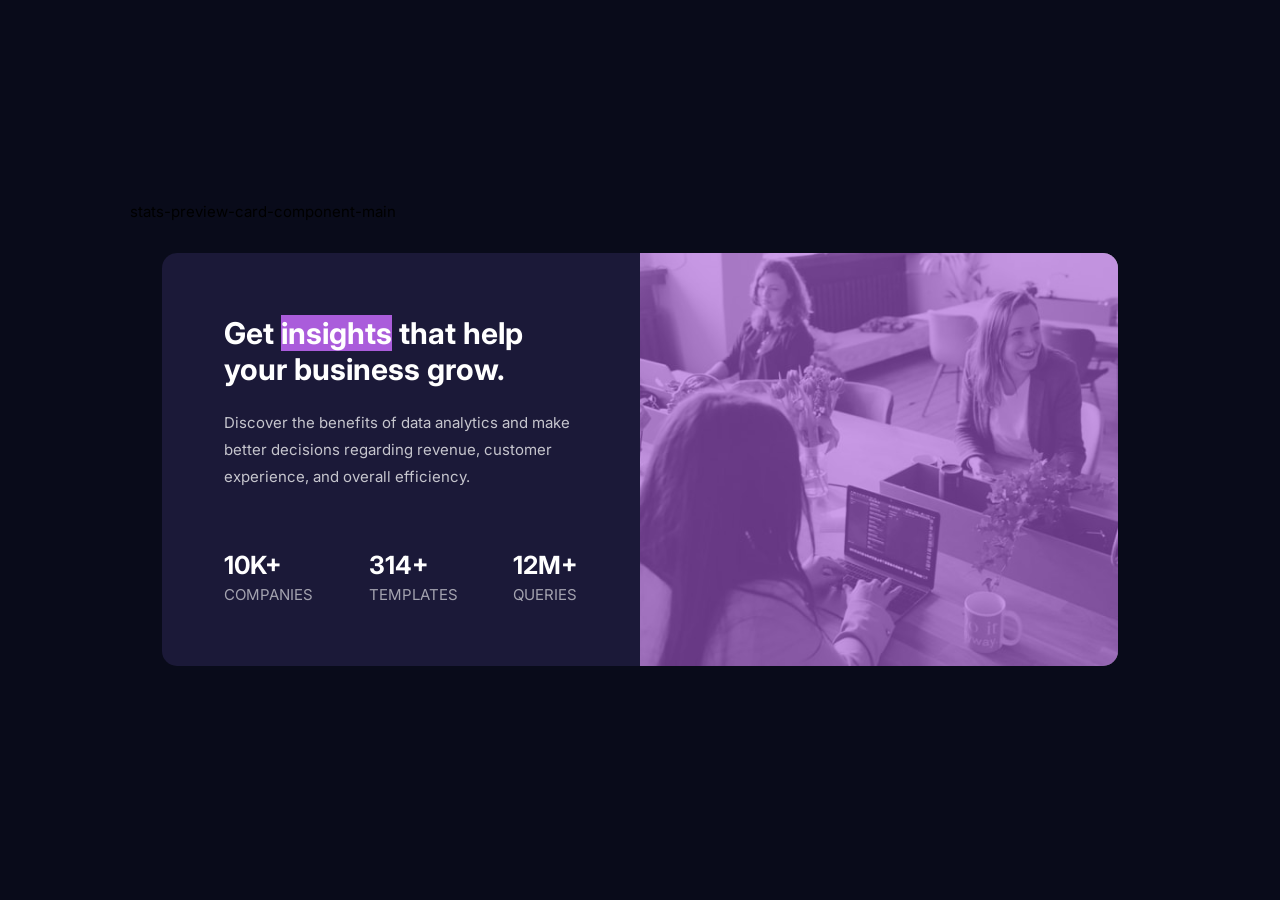
<file: index.htm>
<!DOCTYPE html>
<html lang="en">
<head>
  <meta charset="UTF-8">
  <meta name="viewport" content="width=device-width, initial-scale=1.0"> 
  <link rel="icon" type="image/png" sizes="32x32" href="./images/favicon-32x32.png">
  <title>Frontend Mentor | Stats preview card component</title>
<link rel="stylesheet" href="style.css">
</head>
<body>
  <div class="container">stats-preview-card-component-main
    <div class="wrapper">
      <div class="text-component">
        <h1 class="title">Get <span>insights</span> that help your business grow.</h1>
        <p class="subtitle"> Discover the benefits of data analytics and make better decisions regarding revenue, customer 
          experience, and overall efficiency.</p>
          <div class="stat-box">
            <div>
              <p class="num">10k+</p>
              <p>companies</p>
            </div>
            <div>
              <p class="num">314+</p>
              <p>templates</p>
            </div>
            <div>
              <p class="num"> 12m+</p>
              <p>queries</p>
            </div>
          </div>
      </div>
      <div class="img-component">
        <img src="images\image-header-desktop.jpg" alt="">
      </div>

    </div>
  </div>

  

 

   
   
  

 
</body>
</html>
</file>
<file: style.css>
@import url('https://fonts.googleapis.com/css2?family=Inter:wght@100..900&display=swap');
*{
    margin: 0;
    padding: 0;
    box-sizing: border-box;
}
body{
    font-family: 'inter',sans-serif;
    min-height: 100vh;
    background: hsl(233, 47%, 7%);
    display: flex;
    align-items: center;
    font-size: 15px;

}

.container{
    max-width: 1020px;
    margin: 0 auto;
}
.wrapper{
    background-color: hsl(244, 38%, 16%);
    display: grid;
    grid-template-columns:  1fr 1fr;
    border-radius: 15px;
    overflow: hidden;
    margin: 2rem;


}
.img-component img{
    width:100%;
    height: 100%;
    object-fit: cover;
}
.img-component{
    position:relative;
}
.img-component::after{
    position: absolute;
    content: '';
    height: 100%;
    width: 100%;
    left: 0;
    top: 0;
    background-color:hsla(277, 64%, 61%, 0.6);
}
.text-component{
    padding: 13%;

}
.title{
    color: hsl(0, 0%, 100%);
    font-weight: 700;
    padding-bottom: 22px;

}
.title span{
    background-color: hsl(277, 64%, 61%);
}
.subtitle{
    color: hsla(0, 0%, 100%, 0.75);
    line-height: 1.8;

}
.stat-box{
    display: flex;
    justify-content: space-between;
    text-transform: uppercase;
    padding-top: 60px;

}
.stat-box p.num{
   color: hsl(0, 0%, 100%);
   font-size: 25px;
   font-weight: 700;
   margin-bottom: 5px;

}
.stat-box p{
    color: hsla(0, 0%, 100%, 0.6);
}
@media only screen and (max-width:768px) and (min-width:426px){
    body{
        font-size: 12px;

    }
    .text-component{
        padding: 12%;

    }
    .title{
        font-size: 22px;
    }
    .stat-box{
        padding-top: 30px;

    }
    .stat-box p.num{
        font-size: 17px;
        
    }
}
@media only screen and (max-width: 425px){
    body{
        text-align:center;
    }
    .wrapper{
        grid-template-columns: 1fr;
    }
    .img-component{
        order: -1;

    }
    .text-component{
        padding: 12% 8%;

    }
    .title{
        font-size: 23px;
        line-height: 1.4;
    }
    .stat-box{
        flex-direction: column;
        padding-top: 30px;
    }
    .stat-box div{
        margin-top: 20px;
    }
}
</file>
